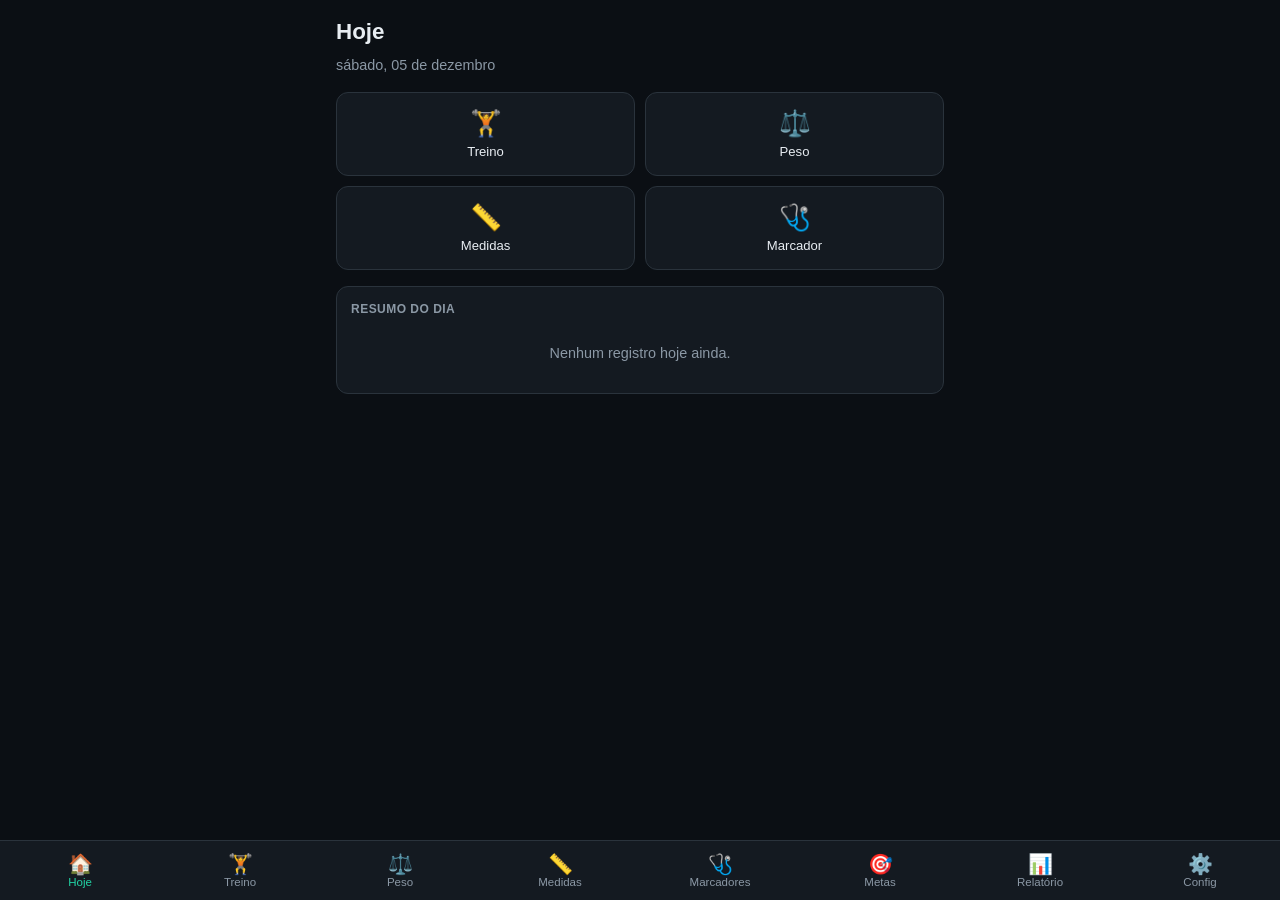
<file: index.html>
<!DOCTYPE html>
<html lang="pt-BR">
<head>
  <meta charset="UTF-8">
  <meta name="viewport" content="width=device-width, initial-scale=1, viewport-fit=cover">
  <meta name="theme-color" content="#0b0f14">
  <meta name="color-scheme" content="dark">
  <meta name="mobile-web-app-capable" content="yes">
  <meta name="apple-mobile-web-app-capable" content="yes">
  <meta name="apple-mobile-web-app-status-bar-style" content="black-translucent">
  <meta name="apple-mobile-web-app-title" content="Saúde">
  <title>App de Saúde</title>
  <link rel="manifest" href="manifest.json">
  <link rel="icon" href="assets/icones/icone-192.png">
  <link rel="apple-touch-icon" href="assets/icones/icone-180.png">
  <link rel="stylesheet" href="assets/estilo.css">
</head>
<body>
  <div id="app-raiz">
    <main id="tela"></main>
    <nav id="nav-inferior" class="nav-inferior"></nav>
  </div>

  <script src="assets/vendor/chart.umd.js"></script>
  <script src="js/versao.js"></script>
  <script src="js/util.js"></script>
  <script src="js/schema.js"></script>
  <script src="js/dados.js"></script>
  <script src="js/sync.js"></script>
  <script src="js/motor.js"></script>
  <script src="js/insights.js"></script>
  <script src="js/cockpit.js"></script>
  <script src="js/graficos.js"></script>
  <script src="js/telas/hoje.js"></script>
  <script src="js/telas/peso.js"></script>
  <script src="js/telas/medidas.js"></script>
  <script src="js/telas/marcadores.js"></script>
  <script src="js/telas/treino.js"></script>
  <script src="js/telas/metas.js"></script>
  <script src="js/telas/relatorio.js"></script>
  <script src="js/telas/config.js"></script>
  <script src="js/app.js"></script>
  <script>
    App.iniciar();
    if ('serviceWorker' in navigator) {
      window.addEventListener('load', () => {
        navigator.serviceWorker.register('sw.js');
      });
    }
  </script>
</body>
</html>
</file>
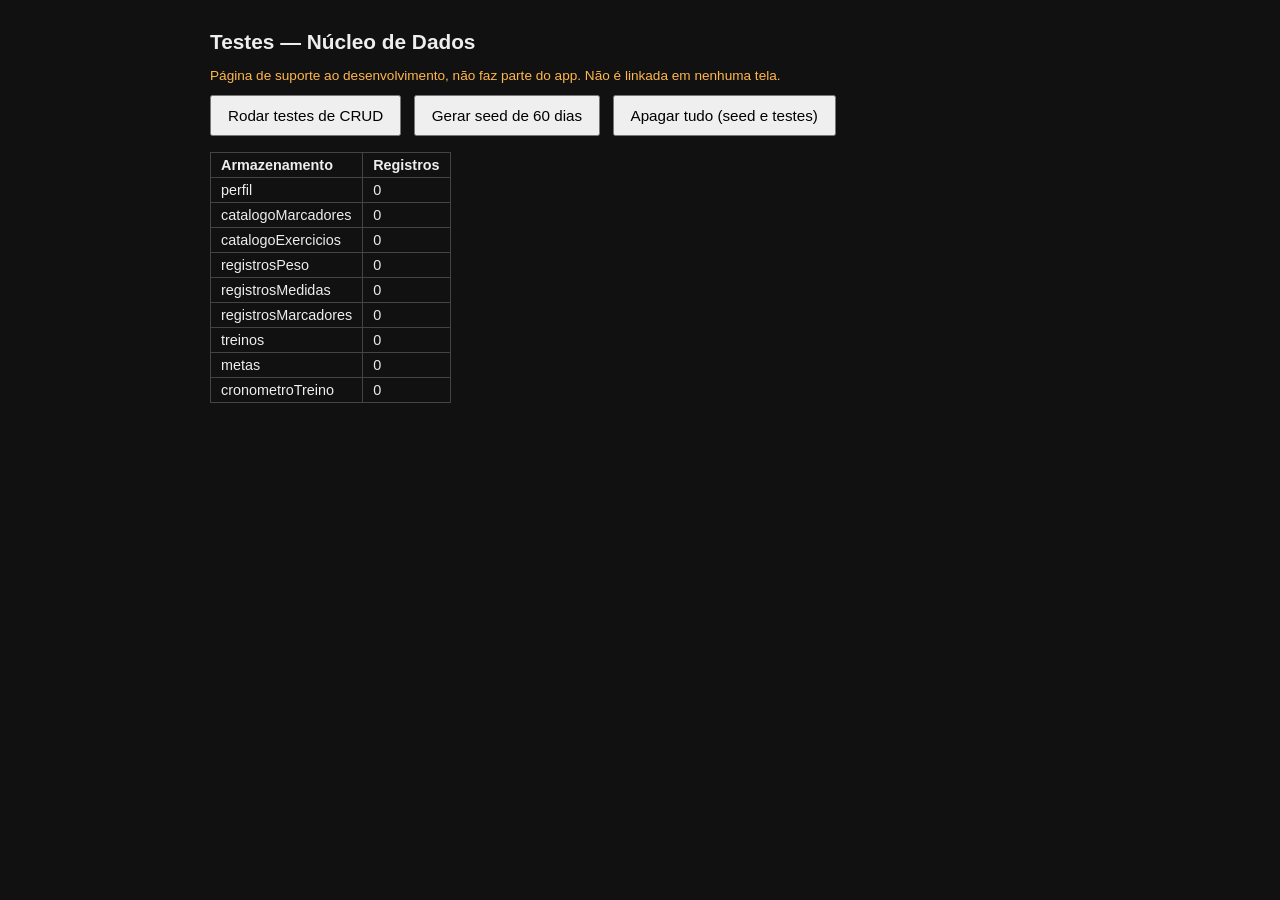
<file: testes.html>
<!DOCTYPE html>
<html lang="pt-BR">
<head>
  <meta charset="UTF-8">
  <meta name="viewport" content="width=device-width, initial-scale=1">
  <title>Testes — Núcleo de Dados</title>
  <style>
    body { font-family: -apple-system, sans-serif; max-width: 860px; margin: 0 auto; padding: 16px; background: #111; color: #eee; }
    h1 { font-size: 1.3rem; }
    button { padding: 10px 16px; margin: 4px 8px 4px 0; font-size: 0.95rem; cursor: pointer; }
    #resumo { font-weight: bold; margin: 12px 0; }
    #resumo.ok { color: #4caf50; }
    #resumo.falha { color: #f44336; }
    table { border-collapse: collapse; margin: 12px 0; }
    td, th { border: 1px solid #444; padding: 4px 10px; text-align: left; font-size: 0.9rem; }
    #log { white-space: pre-wrap; font-family: ui-monospace, monospace; font-size: 0.85rem; line-height: 1.5; }
    .linha-ok { color: #4caf50; }
    .linha-falha { color: #f44336; }
    .aviso { color: #ffb74d; font-size: 0.85rem; margin: 8px 0; }
  </style>
</head>
<body>
  <h1>Testes — Núcleo de Dados</h1>
  <p class="aviso">Página de suporte ao desenvolvimento, não faz parte do app. Não é linkada em nenhuma tela.</p>

  <button id="botaoTestes">Rodar testes de CRUD</button>
  <button id="botaoSeed">Gerar seed de 60 dias</button>
  <button id="botaoLimpar">Apagar tudo (seed e testes)</button>

  <div id="resumo"></div>

  <table id="tabelaContagens"></table>

  <div id="log"></div>

  <script src="js/util.js"></script>
  <script src="js/schema.js"></script>
  <script src="js/dados.js"></script>
  <script src="js/sync.js"></script>
  <script src="js/motor.js"></script>
  <script src="js/insights.js"></script>
  <script src="js/cockpit.js"></script>
  <script src="js/seed.js"></script>
  <script>
    const elementoResumo = document.getElementById('resumo');
    const elementoLog = document.getElementById('log');
    const elementoTabela = document.getElementById('tabelaContagens');

    function log(mensagem, classe) {
      const linha = document.createElement('div');
      if (classe) linha.className = classe;
      linha.textContent = mensagem;
      elementoLog.appendChild(linha);
    }

    async function atualizarContagens() {
      const contagens = await Dados.contarTudo();
      const linhas = Object.entries(contagens)
        .map(([nome, total]) => `<tr><td>${nome}</td><td>${total}</td></tr>`)
        .join('');
      elementoTabela.innerHTML = `<tr><th>Armazenamento</th><th>Registros</th></tr>${linhas}`;
    }

    // --- asserções ---

    function assertVerdadeiro(condicao, mensagem) {
      if (!condicao) throw new Error(mensagem);
    }

    function assertIgual(obtido, esperado, mensagem) {
      if (obtido !== esperado) throw new Error(`${mensagem} (esperado ${JSON.stringify(esperado)}, obtido ${JSON.stringify(obtido)})`);
    }

    function assertLanca(fn, mensagem) {
      let lancou = false;
      try { fn(); } catch (erro) { lancou = true; }
      if (!lancou) throw new Error(mensagem);
    }

    async function assertRejeita(promessa, mensagem) {
      let rejeitou = false;
      try { await promessa; } catch (erro) { rejeitou = true; }
      if (!rejeitou) throw new Error(mensagem);
    }

    // --- suíte de testes ---

    const testes = [];
    function teste(nome, fn) { testes.push({ nome, fn }); }

    teste('Schema.migrar mantém envelope já na versão atual', () => {
      const envelope = Schema.criarEnvelopeVazio();
      const migrado = Schema.migrar(envelope);
      assertIgual(migrado.versaoSchema, Schema.versaoAtual, 'versaoSchema deve permanecer igual');
    });

    teste('Schema.migrar assume versão 1 quando ausente', () => {
      const migrado = Schema.migrar({ pilar: 'saude' });
      assertIgual(migrado.versaoSchema, 1, 'versaoSchema ausente deve ser tratada como 1');
    });

    teste('Schema.migrar rejeita versão futura desconhecida', () => {
      assertLanca(() => Schema.migrar({ versaoSchema: 99 }), 'deveria lançar erro para versão maior que a suportada');
    });

    teste('Util.gerarId gera ids únicos com prefixo correto', () => {
      const a = Util.gerarId('pes');
      const b = Util.gerarId('pes');
      assertVerdadeiro(a.startsWith('pes_'), 'deve iniciar com pes_');
      assertVerdadeiro(a !== b, 'dois ids gerados devem ser diferentes');
      assertIgual(a.length, 'pes_'.length + 26, 'ULID deve ter 26 caracteres');
    });

    teste('Util.calcularDuracaoMin calcula minutos corretamente', () => {
      const min = Util.calcularDuracaoMin('2026-08-23T18:00:00-03:00', '2026-08-23T19:07:00-03:00');
      assertIgual(min, 67, 'duração deve ser 67 minutos');
    });

    teste('Util.formatarNumero formata com casas decimais em pt-BR', () => {
      assertIgual(Util.formatarNumero(84.2, 1), '84,2', 'deve formatar com vírgula e 1 casa');
    });

    teste('Util.formatarDuracao formata horas e minutos', () => {
      assertIgual(Util.formatarDuracao(67), '1h07min', 'deve formatar como 1h07min');
      assertIgual(Util.formatarDuracao(45), '45min', 'deve formatar como 45min');
    });

    teste('Util.agoraISO devolve data/hora com offset de São Paulo', () => {
      const iso = Util.agoraISO();
      assertVerdadeiro(/^\d{4}-\d{2}-\d{2}T\d{2}:\d{2}:\d{2}-03:00$/.test(iso), `formato inesperado: ${iso}`);
    });

    teste('Schema rejeita peso com contexto inválido', () => {
      const erros = Schema.validar('registrosPeso', { dataHora: Util.agoraISO(), pesoKg: 80, contexto: 'invalido' });
      assertVerdadeiro(erros.length > 0, 'deveria acusar contexto inválido');
    });

    teste('Perfil: salvar e obter', async () => {
      await Dados.salvarPerfil({ alturaCm: 178, nascimento: '1990-01-01', sexo: 'M' });
      const perfil = await Dados.obterPerfil();
      assertIgual(perfil.alturaCm, 178, 'alturaCm deve bater com o salvo');
      await assertRejeita(Dados.salvarPerfil({ alturaCm: -5 }), 'deveria rejeitar alturaCm negativa');
    });

    teste('Catálogo de marcadores: criar, listar, atualizar, remover', async () => {
      await Dados.removerMarcadorCatalogo('teste_marcador');
      await Dados.criarMarcadorCatalogo({
        codigo: 'teste_marcador',
        nome: 'Marcador de teste',
        unidade: 'un',
        casasDecimais: 0,
        contextos: ['jejum'],
        faixaReferencia: { min: null, max: null },
        direcaoDesejada: 'manter',
      });
      try {
        const lista = await Dados.listarCatalogoMarcadores();
        assertVerdadeiro(lista.some((m) => m.codigo === 'teste_marcador'), 'marcador de teste deve aparecer na listagem');
        const atualizado = await Dados.atualizarMarcadorCatalogo('teste_marcador', { unidade: 'mg' });
        assertIgual(atualizado.unidade, 'mg', 'unidade deve refletir a atualização');
        await assertRejeita(
          Dados.criarMarcadorCatalogo({ codigo: 'Código Inválido', nome: 'x', unidade: 'un', casasDecimais: 0, contextos: [], direcaoDesejada: 'manter' }),
          'deveria rejeitar codigo com formato inválido',
        );
      } finally {
        await Dados.removerMarcadorCatalogo('teste_marcador');
      }
      // remoção é suave (tombstone, ver Fase 7): some da listagem, mas o registro
      // continua existindo internamente com excluidoEm preenchido, para o sync propagar.
      const listaFinal = await Dados.listarCatalogoMarcadores();
      assertVerdadeiro(!listaFinal.some((m) => m.codigo === 'teste_marcador'), 'marcador de teste não deve mais aparecer na listagem');
      const apagado = await Dados.obterMarcadorCatalogo('teste_marcador');
      assertVerdadeiro(!!(apagado && apagado.excluidoEm), 'marcador de teste deve continuar existindo como tombstone (excluidoEm preenchido)');
    });

    teste('Catálogo de exercícios: criar, listar, atualizar, remover', async () => {
      await Dados.removerExercicioCatalogo('Exercício de teste');
      await Dados.criarExercicioCatalogo({ nome: 'Exercício de teste', foco: ['peito'] });
      try {
        const lista = await Dados.listarCatalogoExercicios();
        assertVerdadeiro(lista.some((e) => e.nome === 'Exercício de teste'), 'exercício de teste deve aparecer na listagem');
        const atualizado = await Dados.atualizarExercicioCatalogo('Exercício de teste', { foco: ['costas'] });
        assertIgual(atualizado.foco[0], 'costas', 'foco deve refletir a atualização');
      } finally {
        await Dados.removerExercicioCatalogo('Exercício de teste');
      }
    });

    teste('Peso: criar, obter, listar, atualizar, remover, rejeitar inválido', async () => {
      const registro = await Dados.criarPeso({
        dataHora: Util.agoraISO(), pesoKg: 84.2, gorduraPct: 21.4, massaMagraKg: null, contexto: 'jejum', obs: '',
      });
      try {
        assertVerdadeiro(registro.id.startsWith('pes_'), 'id deve iniciar com pes_');
        const obtido = await Dados.obterPeso(registro.id);
        assertIgual(obtido.pesoKg, 84.2, 'pesoKg obtido deve bater com o criado');
        const lista = await Dados.listarPeso();
        assertVerdadeiro(lista.some((r) => r.id === registro.id), 'registro deve aparecer na listagem');
        const atualizado = await Dados.atualizarPeso(registro.id, { pesoKg: 83.5 });
        assertIgual(atualizado.pesoKg, 83.5, 'pesoKg deve refletir a atualização');
        await assertRejeita(Dados.criarPeso({ dataHora: Util.agoraISO(), pesoKg: -1, contexto: 'jejum' }), 'deveria rejeitar pesoKg negativo');
      } finally {
        await Dados.removerPeso(registro.id);
      }
      // remoção é suave (tombstone, ver Fase 7): some da listagem, mas o registro
      // continua existindo internamente com excluidoEm preenchido, para o sync propagar.
      const listaFinal = await Dados.listarPeso();
      assertVerdadeiro(!listaFinal.some((r) => r.id === registro.id), 'registro removido não deve mais aparecer na listagem');
      const apagado = await Dados.obterPeso(registro.id);
      assertVerdadeiro(!!(apagado && apagado.excluidoEm), 'registro removido deve continuar existindo como tombstone (excluidoEm preenchido)');
    });

    teste('Medidas: criar, atualizar, remover, rejeitar objeto vazio', async () => {
      const registro = await Dados.criarMedidas({ dataHora: Util.agoraISO(), medidas: { cintura: 88.5 }, obs: '' });
      try {
        assertVerdadeiro(registro.id.startsWith('med_'), 'id deve iniciar com med_');
        const atualizado = await Dados.atualizarMedidas(registro.id, { medidas: { cintura: 87.9 } });
        assertIgual(atualizado.medidas.cintura, 87.9, 'cintura deve refletir a atualização');
        await assertRejeita(Dados.criarMedidas({ dataHora: Util.agoraISO(), medidas: {} }), 'deveria rejeitar medidas totalmente vazias');
      } finally {
        await Dados.removerMedidas(registro.id);
      }
    });

    teste('Marcadores (registros): exige catálogo e contexto válido', async () => {
      await Dados.removerMarcadorCatalogo('teste_marcador_registro');
      await Dados.criarMarcadorCatalogo({
        codigo: 'teste_marcador_registro',
        nome: 'Marcador de teste 2',
        unidade: 'un',
        casasDecimais: 0,
        contextos: ['jejum'],
        faixaReferencia: { min: null, max: null },
        direcaoDesejada: 'manter',
      });
      let registro;
      try {
        await assertRejeita(
          Dados.criarMarcador({ dataHora: Util.agoraISO(), codigo: 'codigo_inexistente', valor: 1, contexto: 'jejum', origem: 'manual' }),
          'deveria rejeitar código não cadastrado no catálogo',
        );
        await assertRejeita(
          Dados.criarMarcador({ dataHora: Util.agoraISO(), codigo: 'teste_marcador_registro', valor: 1, contexto: 'tarde', origem: 'manual' }),
          'deveria rejeitar contexto fora da lista do catálogo',
        );
        registro = await Dados.criarMarcador({
          dataHora: Util.agoraISO(), codigo: 'teste_marcador_registro', valor: 94, contexto: 'jejum', origem: 'aparelho', obs: '',
        });
        assertVerdadeiro(registro.id.startsWith('mar_'), 'id deve iniciar com mar_');
        const lista = await Dados.listarMarcadores('teste_marcador_registro');
        assertVerdadeiro(lista.length === 1, 'listagem filtrada por código deve trazer só o registro criado');
        const atualizado = await Dados.atualizarMarcador(registro.id, { valor: 95 });
        assertIgual(atualizado.valor, 95, 'valor deve refletir a atualização');
      } finally {
        if (registro) await Dados.removerMarcador(registro.id);
        await Dados.removerMarcadorCatalogo('teste_marcador_registro');
      }
    });

    teste('Treino: livre e detalhado, calcula duração, rejeita fim antes de inicio', async () => {
      const inicio = Util.agoraISO();
      const fim = Util.dataParaISOSaoPaulo(new Date(Date.now() + 67 * 60000));
      const livre = await Dados.criarTreino({
        inicio, fim, duracaoMin: Util.calcularDuracaoMin(inicio, fim), tipo: 'forca', descricao: 'Treino livre de teste',
        sensacao: { energia: 4, dorMuscular: 2, humor: 5, rpe: 8 },
      });
      try {
        assertVerdadeiro(livre.id.startsWith('tre_'), 'id deve iniciar com tre_');
        assertIgual(livre.duracaoMin, 67, 'duração calculada deve ser 67 minutos');
        assertVerdadeiro(Array.isArray(livre.exercicios) && livre.exercicios.length === 0, 'treino livre deve ter exercicios vazio');
      } finally {
        await Dados.removerTreino(livre.id);
      }

      const detalhado = await Dados.criarTreino({
        inicio, fim, tipo: 'forca', foco: ['peito', 'triceps'],
        exercicios: [{ nome: 'Supino reto', series: [{ reps: 10, cargaKg: 60, rpe: 7 }] }],
      });
      try {
        assertIgual(detalhado.exercicios[0].nome, 'Supino reto', 'exercicio detalhado deve ser salvo');
      } finally {
        await Dados.removerTreino(detalhado.id);
      }

      await assertRejeita(
        Dados.criarTreino({ inicio, fim: Util.dataParaISOSaoPaulo(new Date(Date.now() - 3600000)), tipo: 'forca' }),
        'deveria rejeitar fim antes de inicio',
      );
    });

    teste('Cronômetro de treino: salvar, obter e limpar estado', async () => {
      await Dados.limparCronometroTreino();
      assertVerdadeiro(!(await Dados.obterCronometroTreino()), 'não deveria haver cronômetro salvo no início');
      const inicio = Util.agoraISO();
      await Dados.salvarCronometroTreino({ inicio });
      const salvo = await Dados.obterCronometroTreino();
      assertIgual(salvo.inicio, inicio, 'inicio salvo deve bater com o lido de volta');
      await Dados.limparCronometroTreino();
      assertVerdadeiro(!(await Dados.obterCronometroTreino()), 'cronômetro deveria estar limpo após limparCronometroTreino');
    });

    teste('Metas: tipo valor e tipo frequência, rejeita tipo desconhecido', async () => {
      const meta1 = await Dados.criarMeta({
        tipo: 'valor', metrica: 'pesoKg', alvo: 79, direcao: 'reduzir', valorInicial: 84.2,
        inicio: Util.hojeISO(), prazo: '2026-12-20', ativa: true,
      });
      try {
        assertVerdadeiro(meta1.id.startsWith('met_'), 'id deve iniciar com met_');
      } finally {
        await Dados.removerMeta(meta1.id);
      }

      const meta2 = await Dados.criarMeta({
        tipo: 'frequencia', metrica: 'treinos', filtro: { tipo: 'forca' }, alvo: 4, janela: 'semana',
        inicio: Util.hojeISO(), prazo: null, ativa: true,
      });
      try {
        const obtida = await Dados.obterMeta(meta2.id);
        assertIgual(obtida.janela, 'semana', 'janela deve bater com o criado');
        const atualizada = await Dados.atualizarMeta(meta2.id, { alvo: 5 });
        assertIgual(atualizada.alvo, 5, 'alvo deve refletir a atualização');
      } finally {
        await Dados.removerMeta(meta2.id);
      }

      await assertRejeita(
        Dados.criarMeta({ tipo: 'desconhecido', metrica: 'x', alvo: 1, inicio: Util.hojeISO(), ativa: true }),
        'deveria rejeitar tipo de meta desconhecido',
      );
    });

    teste('Motor.limitesJanela calcula semana (segunda a domingo) e mês corretamente', () => {
      const semana = Motor.limitesJanela('semana', '2024-01-03'); // quarta-feira
      assertIgual(semana.inicio, '2024-01-01', 'início da semana deve ser a segunda-feira anterior');
      assertIgual(semana.fim, '2024-01-07', 'fim da semana deve ser o domingo seguinte');

      const mesBissexto = Motor.limitesJanela('mes', '2024-02-15');
      assertIgual(mesBissexto.inicio, '2024-02-01', 'início do mês deve ser dia 1');
      assertIgual(mesBissexto.fim, '2024-02-29', 'fevereiro de ano bissexto deve ter 29 dias');

      const mesNormal = Motor.limitesJanela('mes', '2025-02-10');
      assertIgual(mesNormal.fim, '2025-02-28', 'fevereiro de ano não-bissexto deve ter 28 dias');
    });

    teste('Motor.regressaoLinear encontra inclinação e intercepto de uma reta conhecida', () => {
      const pontos = [{ x: 0, y: 10 }, { x: 1, y: 8 }, { x: 2, y: 6 }, { x: 3, y: 4 }]; // y = 10 - 2x
      const r = Motor.regressaoLinear(pontos);
      assertVerdadeiro(Math.abs(r.inclinacao - (-2)) < 0.0001, `inclinação deveria ser -2, obtido ${r.inclinacao}`);
      assertVerdadeiro(Math.abs(r.intercepto - 10) < 0.0001, `intercepto deveria ser 10, obtido ${r.intercepto}`);
      assertVerdadeiro(Motor.regressaoLinear([]) === null, 'lista vazia deve devolver null');
      assertVerdadeiro(Motor.regressaoLinear([{ x: 0, y: 1 }]) === null, 'um único ponto deve devolver null');
    });

    teste('Motor.calcularMetaValor: progresso, ritmo e projeção coerentes para peso em queda constante', () => {
      const hoje = Util.hojeISO();
      const pontos = [];
      for (let diasAtras = 28; diasAtras >= 1; diasAtras -= 1) {
        const dataHora = `${Motor._somarDiasYMD(hoje, -diasAtras)}T06:00:00-03:00`;
        pontos.push({ dataHora, pesoKg: Util.arredondar(86 - (28 - diasAtras) * 0.1, 2) });
      }
      const contexto = { pesos: pontos, medidas: [], marcadores: [], treinos: [] };
      const meta = {
        tipo: 'valor', metrica: 'pesoKg', alvo: 79, direcao: 'reduzir', valorInicial: 86,
        inicio: Motor._somarDiasYMD(hoje, -28), prazo: null, ativa: true,
      };
      const progresso = Motor.calcularMetaValor(meta, contexto);
      assertVerdadeiro(progresso.valorAtual < 86 && progresso.valorAtual > 79, `valorAtual fora do intervalo esperado: ${progresso.valorAtual}`);
      assertVerdadeiro(progresso.progressoPct > 0 && progresso.progressoPct < 100, `progressoPct fora do intervalo esperado: ${progresso.progressoPct}`);
      assertVerdadeiro(progresso.ritmoSemanal > 0, `ritmo semanal deveria ser positivo (na direção da meta), obtido ${progresso.ritmoSemanal}`);
      assertIgual(progresso.statusProjecao, 'convergindo', 'com ritmo constante de queda, a projeção deve convergir');
      assertVerdadeiro(Util.ehDataISOValida(progresso.projecaoData), 'projecaoData deve ser uma data válida');
    });

    teste('Motor.calcularMetaValor: reconhece meta de valor já atingida', () => {
      const contexto = { pesos: [{ dataHora: Util.agoraISO(), pesoKg: 78 }], medidas: [], marcadores: [], treinos: [] };
      const meta = {
        tipo: 'valor', metrica: 'pesoKg', alvo: 79, direcao: 'reduzir', valorInicial: 86, inicio: Util.hojeISO(), prazo: null, ativa: true,
      };
      const progresso = Motor.calcularMetaValor(meta, contexto);
      assertIgual(progresso.statusProjecao, 'atingida', 'peso já abaixo do alvo deve contar como atingida');
      assertVerdadeiro(progresso.progressoPct >= 100, 'progresso deveria ser 100% ou mais');
    });

    teste('Motor.calcularMetaFrequencia: conta treinos filtrados da janela atual e projeta corretamente', () => {
      const hoje = Util.hojeISO();
      const limites = Motor.limitesJanela('semana', hoje);
      const treinos = [
        { inicio: `${limites.inicio}T18:00:00-03:00`, tipo: 'forca' },
        { inicio: `${hoje}T18:00:00-03:00`, tipo: 'forca' },
        { inicio: `${hoje}T07:00:00-03:00`, tipo: 'cardio' },
      ];
      const contexto = { pesos: [], medidas: [], marcadores: [], treinos };
      const meta = {
        tipo: 'frequencia', metrica: 'treinos', filtro: { tipo: 'forca' }, alvo: 4, janela: 'semana',
        inicio: limites.inicio, prazo: null, ativa: true,
      };
      const progresso = Motor.calcularMetaFrequencia(meta, contexto);
      assertIgual(progresso.contagemAtual, 2, 'deve contar só os 2 treinos de força dentro da semana atual (ignorando o cardio)');
      assertIgual(progresso.limites.inicio, limites.inicio, 'limites da janela devem bater com o calculado diretamente');
      assertIgual(progresso.progressoPct, 50, 'progresso deveria ser 50% (2 de 4)');
    });

    teste('Motor.calcularProgressoMeta despacha por tipo e rejeita tipo desconhecido', () => {
      const contexto = { pesos: [], medidas: [], marcadores: [], treinos: [] };
      assertLanca(() => Motor.calcularProgressoMeta({ tipo: 'invalido' }, contexto), 'deveria lançar erro para tipo de meta desconhecido');
    });

    // ---- Fase 8: exportação para o cockpit (formato do CONTRATO-DE-DADOS.md) ----

    teste('Motor.semanaISO calcula semana ISO 8601 corretamente, incluindo virada de ano', () => {
      assertIgual(Motor.semanaISO('2024-01-03'), '2024-W01', 'quarta na 1ª semana de 2024 (contém 4/jan)');
      assertIgual(Motor.semanaISO('2021-01-01'), '2020-W53', 'sexta 1/jan/2021 pertence à última semana de 2020 (ISO)');
      assertIgual(Motor.semanaISO('2024-12-31'), '2025-W01', 'terça 31/dez/2024 já pertence à 1ª semana ISO de 2025');
    });

    teste('Cockpit._atingimento e _calcularScore aplicam a fórmula do contrato (teto 1.0, média)', () => {
      const maiorMelhorParcial = Cockpit._atingimento({ valor: 4, meta: 5, direcao: 'maior_melhor' });
      assertVerdadeiro(Math.abs(maiorMelhorParcial - 0.8) < 0.0001, `esperado 0.8, obtido ${maiorMelhorParcial}`);

      const maiorMelhorEstourado = Cockpit._atingimento({ valor: 8, meta: 5, direcao: 'maior_melhor' });
      assertIgual(maiorMelhorEstourado, 1, 'atingimento não pode passar de 1.0 (não existe 130%)');

      const menorMelhor = Cockpit._atingimento({ valor: 85, meta: 80, direcao: 'menor_melhor' });
      assertVerdadeiro(Math.abs(menorMelhor - (80 / 85)) < 0.0001, `esperado ${80 / 85}, obtido ${menorMelhor}`);

      const score = Cockpit._calcularScore([
        { valor: 4, meta: 5, direcao: 'maior_melhor' }, // 0.8
        { valor: 80, meta: 80, direcao: 'menor_melhor' }, // 1.0
      ]);
      assertIgual(score, 90, 'média de 0.8 e 1.0 × 100 = 90');

      assertIgual(Cockpit._calcularScore([]), null, 'sem indicadores, score deve ser null (não zero)');
    });

    teste('Cockpit._indicadorDeMeta: meta de frequência conta treinos da janela; meta de valor lê o último ponto até a data', () => {
      const hoje = Util.hojeISO();
      const limites = Motor.limitesJanela('semana', hoje);
      const contexto = {
        pesos: [
          { dataHora: `${Motor._somarDiasYMD(hoje, -10)}T07:00:00-03:00`, pesoKg: 84 },
          { dataHora: `${hoje}T07:00:00-03:00`, pesoKg: 80 },
        ],
        medidas: [], marcadores: [], catalogoMarcadores: [],
        treinos: [
          { inicio: `${limites.inicio}T18:00:00-03:00`, tipo: 'forca' },
          { inicio: `${hoje}T18:00:00-03:00`, tipo: 'forca' },
        ],
      };
      const metaFreq = { id: 'met_1', tipo: 'frequencia', filtro: null, alvo: 4, janela: 'semana' };
      const indFreq = Cockpit._indicadorDeMeta(metaFreq, contexto, hoje);
      assertIgual(indFreq.valor, 2, 'deve contar os 2 treinos da semana atual');
      assertIgual(indFreq.meta, 4, 'meta deve bater com o alvo da meta');
      assertIgual(indFreq.direcao, 'maior_melhor', 'meta de frequência é sempre maior_melhor');

      const metaPeso = { id: 'met_2', tipo: 'valor', metrica: 'pesoKg', alvo: 78, direcao: 'reduzir', valorInicial: 90 };
      const indPeso = Cockpit._indicadorDeMeta(metaPeso, contexto, hoje);
      assertIgual(indPeso.valor, 80, 'deve pegar o peso mais recente até a data de referência');
      assertIgual(indPeso.nome, 'Peso', 'metrica pesoKg deve virar o rótulo "Peso"');
      assertIgual(indPeso.direcao, 'menor_melhor', 'direcao reduzir deve virar menor_melhor no contrato');

      const indPesoNoPassado = Cockpit._indicadorDeMeta(metaPeso, contexto, Motor._somarDiasYMD(hoje, -5));
      assertIgual(indPesoNoPassado.valor, 84, 'na data de referência passada, só o ponto anterior a ela deve contar');
    });

    teste('Cockpit._rotuloMeta usa nome/unidade do catálogo para código de marcador desconhecido', () => {
      const contexto = { catalogoMarcadores: [{ codigo: 'pressao_sistolica', nome: 'Pressão sistólica', unidade: 'mmHg' }] };
      const rotuloConhecido = Cockpit._rotuloMeta({ tipo: 'valor', metrica: 'pressao_sistolica' }, contexto);
      assertIgual(rotuloConhecido.nome, 'Pressão sistólica', 'deve buscar o nome no catálogo de marcadores');
      assertIgual(rotuloConhecido.unidade, 'mmHg', 'deve buscar a unidade no catálogo de marcadores');

      const rotuloDesconhecido = Cockpit._rotuloMeta({ tipo: 'valor', metrica: 'algo_inexistente' }, contexto);
      assertIgual(rotuloDesconhecido.nome, 'algo_inexistente', 'sem catálogo nem mapeamento fixo, cai no código bruto da métrica');
    });

    teste('Cockpit._construirMarcos: status pendente/vencido/concluído a partir do prazo e do progresso', () => {
      const hoje = Util.hojeISO();
      const contexto = { pesos: [{ dataHora: Util.agoraISO(), pesoKg: 75 }], medidas: [], marcadores: [], catalogoMarcadores: [], treinos: [] };
      const metas = [
        { id: 'met_a', tipo: 'valor', metrica: 'pesoKg', alvo: 78, direcao: 'reduzir', valorInicial: 90, prazo: Motor._somarDiasYMD(hoje, 30) },
        { id: 'met_b', tipo: 'valor', metrica: 'pesoKg', alvo: 78, direcao: 'reduzir', valorInicial: 90, prazo: Motor._somarDiasYMD(hoje, -5) },
        { id: 'met_c', tipo: 'frequencia', filtro: null, alvo: 1, janela: 'semana', prazo: Motor._somarDiasYMD(hoje, 200) },
      ];
      const marcos = Cockpit._construirMarcos(metas, contexto, hoje);
      assertIgual(marcos.length, 2, 'só entram metas com prazo dentro de 90 dias (a de 200 dias fica de fora)');
      assertIgual(marcos.find((m) => m.data === Motor._somarDiasYMD(hoje, 30)).status, 'concluido', 'peso já abaixo do alvo (75<78) deve estar concluído mesmo com prazo futuro');
      assertIgual(marcos.find((m) => m.data === Motor._somarDiasYMD(hoje, -5)).status, 'concluido', 'meta atingida tem prioridade sobre prazo vencido');
    });

    teste('Cockpit._calcularStreak: conta dias consecutivos até hoje, ou até ontem se hoje ainda não tem registro', () => {
      const hoje = Util.hojeISO();
      const dias = new Set([
        hoje,
        Motor._somarDiasYMD(hoje, -1),
        Motor._somarDiasYMD(hoje, -2),
        Motor._somarDiasYMD(hoje, -4), // furo em -3: quebra a sequência
      ]);
      assertIgual(Cockpit._calcularStreak(dias, hoje), 3, 'sequência de hoje, ontem e anteontem = 3');

      const semHoje = new Set([Motor._somarDiasYMD(hoje, -1), Motor._somarDiasYMD(hoje, -2)]);
      assertIgual(Cockpit._calcularStreak(semHoje, hoje), 2, 'sem registro hoje, conta a partir de ontem');

      assertIgual(Cockpit._calcularStreak(new Set(), hoje), 0, 'sem nenhum registro, streak é 0');
    });

    teste('Cockpit._calcularScoreSemanal só fecha semanas em que a meta já existia', () => {
      const hoje = Util.hojeISO();
      const contexto = { pesos: [], medidas: [], marcadores: [], catalogoMarcadores: [], treinos: [] };
      const metaAntiga = { id: 'met_x', tipo: 'frequencia', filtro: null, alvo: 3, janela: 'semana', inicio: '2000-01-01' };
      const historicoCompleto = Cockpit._calcularScoreSemanal([metaAntiga], contexto, hoje, Cockpit.SEMANAS_HISTORICO);
      assertIgual(historicoCompleto.length, Cockpit.SEMANAS_HISTORICO, 'meta criada há muito tempo deve preencher as 8 semanas');

      const metaFutura = { id: 'met_y', tipo: 'frequencia', filtro: null, alvo: 3, janela: 'semana', inicio: Motor._somarDiasYMD(hoje, 3650) };
      const historicoVazio = Cockpit._calcularScoreSemanal([metaFutura], contexto, hoje, Cockpit.SEMANAS_HISTORICO);
      assertIgual(historicoVazio.length, 0, 'meta com início no futuro não deve aparecer em nenhuma semana fechada');
    });

    teste('Cockpit.montarResumo gera o envelope no formato do contrato (integração com IndexedDB)', async () => {
      const meta = await Dados.criarMeta({
        tipo: 'frequencia', metrica: 'treinos', filtro: null, alvo: 3, janela: 'semana',
        inicio: Motor._somarDiasYMD(Util.hojeISO(), -30), prazo: null, ativa: true,
      });
      try {
        const resumo = await Cockpit.montarResumo();
        assertIgual(resumo.pilar, 'saude', 'campo pilar deve ser "saude"');
        assertIgual(resumo.rotulo, 'Saúde', 'campo rotulo deve ser "Saúde"');
        assertVerdadeiro(Util.ehDataISOValida(`${resumo.atualizado_em}T00:00:00-03:00`), 'atualizado_em deve ser uma data válida');
        assertVerdadeiro(Array.isArray(resumo.indicadores), 'indicadores deve ser uma lista');
        assertVerdadeiro(resumo.indicadores.some((i) => i.id === meta.id), 'a meta ativa criada deve aparecer como indicador');
        assertVerdadeiro(Array.isArray(resumo.score_semanal), 'score_semanal deve ser uma lista');
        // a meta só existe há 30 dias, então semanas mais antigas (antes dela existir) não entram —
        // por isso o tamanho varia com o dia da semana atual, sem bater exatamente em 8.
        assertVerdadeiro(resumo.score_semanal.length >= 1 && resumo.score_semanal.length <= Cockpit.SEMANAS_HISTORICO, `score_semanal deveria ter entre 1 e ${Cockpit.SEMANAS_HISTORICO} semanas, obtido ${resumo.score_semanal.length}`);
        resumo.score_semanal.forEach((s) => {
          assertVerdadeiro(/^\d{4}-W\d{2}$/.test(s.semana), `semana em formato inesperado: ${s.semana}`);
          assertVerdadeiro(s.score >= 0 && s.score <= 100, `score da semana fora de 0-100: ${s.score}`);
        });
        assertVerdadeiro(Array.isArray(resumo.marcos), 'marcos deve ser uma lista');
        assertVerdadeiro(Array.isArray(resumo.registros), 'registros deve ser uma lista');
        assertVerdadeiro(Number.isInteger(resumo.streak_dias), 'streak_dias deve ser inteiro');
      } finally {
        await Dados.removerMeta(meta.id);
      }
    });

    // ---- Fase 7: sincronização (merge puro, sem rede nem login) ----

    teste('Sync.unirListas: sem conflito, mantém os dois registros', () => {
      const local = [{ id: 'a', atualizadoEm: '2026-01-01T00:00:00-03:00', valor: 1 }];
      const remoto = [{ id: 'b', atualizadoEm: '2026-01-01T00:00:00-03:00', valor: 2 }];
      const unido = Sync.unirListas('id', local, remoto);
      assertIgual(unido.length, 2, 'registros de ids diferentes devem coexistir');
    });

    teste('Sync.unirListas: no mesmo id, o atualizadoEm mais recente vence (dos dois lados)', () => {
      const local = [{ id: 'a', atualizadoEm: '2026-01-01T10:00:00-03:00', valor: 'local-mais-novo' }];
      const remoto = [{ id: 'a', atualizadoEm: '2026-01-01T08:00:00-03:00', valor: 'remoto-mais-velho' }];
      const unido1 = Sync.unirListas('id', local, remoto);
      assertIgual(unido1[0].valor, 'local-mais-novo', 'local mais recente deve vencer sobre remoto mais antigo');

      const local2 = [{ id: 'a', atualizadoEm: '2026-01-01T08:00:00-03:00', valor: 'local-mais-velho' }];
      const remoto2 = [{ id: 'a', atualizadoEm: '2026-01-01T10:00:00-03:00', valor: 'remoto-mais-novo' }];
      const unido2 = Sync.unirListas('id', local2, remoto2);
      assertIgual(unido2[0].valor, 'remoto-mais-novo', 'remoto mais recente deve vencer sobre local mais antigo');
    });

    teste('Sync.unirEnvelopes: entidades diferentes fundem em conjunto, sem perder nenhuma', () => {
      const local = Schema.criarEnvelopeVazio();
      local.registrosPeso = [{ id: 'pes_1', atualizadoEm: '2026-01-01T08:00:00-03:00', pesoKg: 80 }];
      const remoto = Schema.criarEnvelopeVazio();
      remoto.treinos = [{ id: 'tre_1', atualizadoEm: '2026-01-01T08:00:00-03:00', tipo: 'forca' }];
      const unido = Sync.unirEnvelopes(local, remoto);
      assertIgual(unido.registrosPeso.length, 1, 'peso do lado local deve sobreviver');
      assertIgual(unido.treinos.length, 1, 'treino do lado remoto deve sobreviver');
      assertIgual(unido.versaoSchema, Schema.versaoAtual, 'envelope resultante deve ter a versão de schema atual');
    });

    teste('CONFLITO — editar o mesmo dia no iPhone e no Mac offline: nada se perde no merge', () => {
      // Estado de partida: os dois aparelhos sincronizaram uma vez e têm o mesmo registro de peso do dia.
      const registroComum = { id: 'pes_dia', atualizadoEm: '2026-08-24T06:00:00-03:00', dataHora: '2026-08-24T06:00:00-03:00', pesoKg: 84.0, contexto: 'jejum' };

      // iPhone, offline: edita o peso do dia (às 7h) e registra uma medida nova.
      const envelopeIphone = Schema.criarEnvelopeVazio();
      envelopeIphone.dispositivoOrigem = 'iphone';
      envelopeIphone.registrosPeso = [{ ...registroComum, pesoKg: 83.6, atualizadoEm: '2026-08-24T07:00:00-03:00' }];
      envelopeIphone.registrosMedidas = [{ id: 'med_iphone', atualizadoEm: '2026-08-24T07:05:00-03:00', dataHora: '2026-08-24T07:05:00-03:00', medidas: { cintura: 88 } }];

      // Mac, offline ao mesmo tempo: edita o MESMO registro de peso (às 9h, depois do iPhone)
      // e registra um treino novo — sem saber nada do que aconteceu no iPhone.
      const envelopeMac = Schema.criarEnvelopeVazio();
      envelopeMac.dispositivoOrigem = 'mac';
      envelopeMac.registrosPeso = [{ ...registroComum, pesoKg: 83.8, atualizadoEm: '2026-08-24T09:00:00-03:00' }];
      envelopeMac.treinos = [{ id: 'tre_mac', atualizadoEm: '2026-08-24T09:10:00-03:00', inicio: '2026-08-24T09:10:00-03:00', tipo: 'forca' }];

      // Simula o fluxo real: iPhone sincroniza primeiro (sobe pro Drive), Mac sincroniza depois
      // (baixa o que o iPhone subiu e funde com o que já tinha).
      const apósIphone = envelopeIphone; // "Drive" depois do 1º sync
      const final = Sync.unirEnvelopes(envelopeMac, apósIphone);

      assertIgual(final.registrosPeso.length, 1, 'não deve duplicar o registro de peso do mesmo dia');
      assertIgual(final.registrosPeso[0].pesoKg, 83.8, 'edição mais recente (Mac, 9h) deve vencer a mais antiga (iPhone, 7h)');
      assertVerdadeiro(final.registrosMedidas.some((m) => m.id === 'med_iphone'), 'medida criada no iPhone não pode se perder');
      assertVerdadeiro(final.treinos.some((t) => t.id === 'tre_mac'), 'treino criado no Mac não pode se perder');
    });

    teste('Exclusão suave: removerPeso marca tombstone, listarPeso esconde, exportarEnvelope com incluirExcluidos revela', async () => {
      const registro = await Dados.criarPeso({ dataHora: Util.agoraISO(), pesoKg: 70, contexto: 'jejum' });
      await Dados.removerPeso(registro.id);
      try {
        const lista = await Dados.listarPeso();
        assertVerdadeiro(!lista.some((r) => r.id === registro.id), 'registro apagado não deve aparecer na listagem normal');

        const envelopeSemExcluidos = await Dados.exportarEnvelope({ incluirExcluidos: false });
        assertVerdadeiro(!envelopeSemExcluidos.registrosPeso.some((r) => r.id === registro.id), 'backup manual não deve incluir tombstones');

        const envelopeComExcluidos = await Dados.exportarEnvelope({ incluirExcluidos: true });
        const tombstone = envelopeComExcluidos.registrosPeso.find((r) => r.id === registro.id);
        assertVerdadeiro(!!(tombstone && tombstone.excluidoEm), 'exportação para sync deve trazer o tombstone com excluidoEm preenchido');
      } finally {
        // limpeza definitiva do registro de teste, direto no armazenamento (bypassa o tombstone)
        const arm = await Dados._armazenamento('registrosPeso', 'readwrite');
        await Dados._promessa(arm.delete(registro.id));
      }
    });

    teste('Exclusão em outro aparelho propaga: merge com tombstone remoto mais novo apaga localmente', async () => {
      const registro = await Dados.criarPeso({ dataHora: Util.agoraISO(), pesoKg: 71, contexto: 'jejum' });
      try {
        const envelopeLocal = await Dados.exportarEnvelope({ incluirExcluidos: true });
        // "outro aparelho" apagou esse mesmo registro depois da última edição local
        const tombstoneRemoto = { ...registro, excluidoEm: Util.agoraISO(), atualizadoEm: Util.dataParaISOSaoPaulo(new Date(Date.now() + 60000)) };
        const envelopeRemoto = Schema.criarEnvelopeVazio();
        envelopeRemoto.registrosPeso = [tombstoneRemoto];

        const mesclado = Sync.unirEnvelopes(envelopeLocal, envelopeRemoto);
        await Dados.aplicarEnvelope(mesclado);

        const lista = await Dados.listarPeso();
        assertVerdadeiro(!lista.some((r) => r.id === registro.id), 'depois de aplicar o envelope mesclado, o registro apagado em outro aparelho some daqui também');
      } finally {
        const arm = await Dados._armazenamento('registrosPeso', 'readwrite');
        await Dados._promessa(arm.delete(registro.id));
      }
    });

    teste('Recriar catálogo de marcador com o mesmo código depois de apagado não trava (tombstone vira put)', async () => {
      await Dados.removerMarcadorCatalogo('teste_recriar');
      await Dados.criarMarcadorCatalogo({
        codigo: 'teste_recriar', nome: 'Primeira versão', unidade: 'un', casasDecimais: 0,
        contextos: ['jejum'], faixaReferencia: { min: null, max: null }, direcaoDesejada: 'manter',
      });
      await Dados.removerMarcadorCatalogo('teste_recriar');
      try {
        await Dados.criarMarcadorCatalogo({
          codigo: 'teste_recriar', nome: 'Segunda versão', unidade: 'un', casasDecimais: 0,
          contextos: ['jejum'], faixaReferencia: { min: null, max: null }, direcaoDesejada: 'manter',
        });
        const lista = await Dados.listarCatalogoMarcadores();
        const encontrado = lista.find((m) => m.codigo === 'teste_recriar');
        assertVerdadeiro(!!encontrado && encontrado.nome === 'Segunda versão', 'recriar com o mesmo código deve substituir o tombstone, não travar');
      } finally {
        await Dados.removerMarcadorCatalogo('teste_recriar');
      }
    });

    async function rodarTestes() {
      elementoLog.innerHTML = '';
      elementoResumo.className = '';
      elementoResumo.textContent = 'Rodando...';
      let passou = 0;
      for (const t of testes) {
        try {
          // eslint-disable-next-line no-await-in-loop
          await t.fn();
          passou += 1;
          log(`[OK] ${t.nome}`, 'linha-ok');
        } catch (erro) {
          log(`[FALHOU] ${t.nome} — ${erro.message}`, 'linha-falha');
        }
      }
      const tudoPassou = passou === testes.length;
      elementoResumo.className = tudoPassou ? 'ok' : 'falha';
      elementoResumo.textContent = `${passou} de ${testes.length} testes passaram`;
      await atualizarContagens();
    }

    document.getElementById('botaoTestes').addEventListener('click', () => {
      rodarTestes().catch((erro) => log(`Erro inesperado ao rodar os testes: ${erro.message}`, 'linha-falha'));
    });

    document.getElementById('botaoSeed').addEventListener('click', async () => {
      elementoLog.innerHTML = '';
      elementoResumo.className = '';
      elementoResumo.textContent = 'Gerando seed de 60 dias...';
      try {
        await Seed.gerar(60);
        elementoResumo.className = 'ok';
        elementoResumo.textContent = 'Seed de 60 dias gerado com sucesso.';
        await atualizarContagens();
      } catch (erro) {
        elementoResumo.className = 'falha';
        elementoResumo.textContent = `Falha ao gerar seed: ${erro.message}`;
      }
    });

    document.getElementById('botaoLimpar').addEventListener('click', async () => {
      await Dados.limparTudo();
      elementoLog.innerHTML = '';
      elementoResumo.className = 'ok';
      elementoResumo.textContent = 'Todos os dados (seed e testes) foram apagados.';
      await atualizarContagens();
    });

    atualizarContagens();
  </script>
</body>
</html>
</file>
<file: assets/estilo.css>
/* ---------- Tokens ---------- */
:root {
  --cor-fundo: #0b0f14;
  --cor-fundo-elevado: #141a21;
  --cor-fundo-elevado-2: #1c242c;
  --cor-borda: #2a333c;
  --cor-texto: #e8edf2;
  --cor-texto-fraco: #8b98a5;
  --cor-primaria: #22d3a4;
  --cor-primaria-texto: #04211a;
  --cor-perigo: #f87171;
  --cor-aviso: #facc15;

  --raio: 12px;
  --raio-pequeno: 8px;
  --altura-toque: 44px;
  --altura-nav: 60px;
  --espaco-nav: calc(var(--altura-nav) + env(safe-area-inset-bottom, 0px));
}

/* ---------- Reset básico ---------- */
* {
  box-sizing: border-box;
}

html, body {
  margin: 0;
  padding: 0;
  background: var(--cor-fundo);
  color: var(--cor-texto);
}

body {
  font-family: -apple-system, BlinkMacSystemFont, 'Segoe UI', Roboto, sans-serif;
  font-size: 16px;
  line-height: 1.4;
  -webkit-text-size-adjust: 100%;
  overscroll-behavior-y: none;
}

h1, h2, h3, p {
  margin: 0 0 8px 0;
}

button {
  font-family: inherit;
}

/* ---------- Estrutura raiz ---------- */
#app-raiz {
  min-height: 100vh;
  min-height: 100dvh;
  display: flex;
  flex-direction: column;
}

#tela {
  flex: 1;
  padding: calc(16px + env(safe-area-inset-top, 0px)) 16px calc(var(--espaco-nav) + 16px) 16px;
  padding-left: calc(16px + env(safe-area-inset-left, 0px));
  padding-right: calc(16px + env(safe-area-inset-right, 0px));
  max-width: 640px;
  width: 100%;
  margin: 0 auto;
}

/* ---------- Navegação inferior ---------- */
.nav-inferior {
  position: fixed;
  left: 0;
  right: 0;
  bottom: 0;
  display: flex;
  height: var(--espaco-nav);
  padding-bottom: env(safe-area-inset-bottom, 0px);
  background: var(--cor-fundo-elevado);
  border-top: 1px solid var(--cor-borda);
}

.nav-inferior button {
  flex: 1;
  min-height: var(--altura-toque);
  display: flex;
  flex-direction: column;
  align-items: center;
  justify-content: center;
  gap: 2px;
  background: none;
  border: none;
  color: var(--cor-texto-fraco);
  font-size: 0.72rem;
  padding: 6px 4px;
}

.nav-inferior button .icone-nav {
  font-size: 1.25rem;
  line-height: 1;
}

.nav-inferior button.ativo {
  color: var(--cor-primaria);
}

/* ---------- Cabeçalho de tela ---------- */
.cabecalho-tela {
  margin-bottom: 16px;
}

.cabecalho-tela h1 {
  font-size: 1.4rem;
}

.cabecalho-tela .subtitulo {
  color: var(--cor-texto-fraco);
  font-size: 0.9rem;
}

/* ---------- Cartões ---------- */
.cartao {
  background: var(--cor-fundo-elevado);
  border: 1px solid var(--cor-borda);
  border-radius: var(--raio);
  padding: 14px;
  margin-bottom: 14px;
}

.cartao h2 {
  font-size: 1rem;
  color: var(--cor-texto-fraco);
  text-transform: uppercase;
  letter-spacing: 0.04em;
  font-size: 0.75rem;
  margin-bottom: 10px;
}

/* ---------- Grade de ações rápidas ---------- */
.grade-acoes {
  display: grid;
  grid-template-columns: repeat(2, 1fr);
  gap: 10px;
  margin-bottom: 16px;
}

.botao-acao {
  min-height: 84px;
  background: var(--cor-fundo-elevado);
  border: 1px solid var(--cor-borda);
  border-radius: var(--raio);
  color: var(--cor-texto);
  display: flex;
  flex-direction: column;
  align-items: center;
  justify-content: center;
  gap: 6px;
  font-size: 0.82rem;
  padding: 8px;
}

.botao-acao .icone-acao {
  font-size: 1.6rem;
}

.botao-acao:active {
  background: var(--cor-fundo-elevado-2);
}

.botao-acao.ativo {
  border-color: var(--cor-primaria);
  color: var(--cor-primaria);
}

/* ---------- Formulários ---------- */
.campo {
  margin-bottom: 12px;
}

.campo label {
  display: block;
  font-size: 0.85rem;
  color: var(--cor-texto-fraco);
  margin-bottom: 6px;
}

.campo input,
.campo select,
.campo textarea {
  width: 100%;
  min-height: var(--altura-toque);
  background: var(--cor-fundo-elevado-2);
  border: 1px solid var(--cor-borda);
  border-radius: var(--raio-pequeno);
  color: var(--cor-texto);
  font-size: 16px;
  padding: 10px 12px;
}

.campo input:focus,
.campo select:focus,
.campo textarea:focus {
  outline: none;
  border-color: var(--cor-primaria);
}

.campo textarea {
  min-height: 72px;
  resize: vertical;
}

.grade-campos-2 {
  display: grid;
  grid-template-columns: 1fr 1fr;
  gap: 10px;
}

.grade-campos-3 {
  display: grid;
  grid-template-columns: repeat(3, 1fr);
  gap: 10px;
}

/* ---------- Segmentado (contexto, tipo etc.) ---------- */
.segmentado {
  display: flex;
  flex-wrap: wrap;
  gap: 8px;
}

.segmentado button {
  min-height: var(--altura-toque);
  padding: 8px 14px;
  background: var(--cor-fundo-elevado-2);
  border: 1px solid var(--cor-borda);
  border-radius: 999px;
  color: var(--cor-texto-fraco);
  font-size: 0.85rem;
}

.segmentado button.selecionado {
  background: var(--cor-primaria);
  border-color: var(--cor-primaria);
  color: var(--cor-primaria-texto);
  font-weight: 600;
}

/* ---------- Botões ---------- */
.botao {
  min-height: var(--altura-toque);
  width: 100%;
  border: none;
  border-radius: var(--raio-pequeno);
  font-size: 1rem;
  font-weight: 600;
  padding: 10px 16px;
}

.botao-primario {
  background: var(--cor-primaria);
  color: var(--cor-primaria-texto);
}

.botao-secundario {
  background: var(--cor-fundo-elevado-2);
  color: var(--cor-texto);
  border: 1px solid var(--cor-borda);
}

.botao-perigo {
  background: transparent;
  color: var(--cor-perigo);
  border: 1px solid var(--cor-perigo);
}

.botao-texto {
  background: none;
  border: none;
  color: var(--cor-primaria);
  font-size: 0.9rem;
  min-height: var(--altura-toque);
  padding: 8px;
}

.linha-botoes {
  display: flex;
  gap: 10px;
  margin-top: 4px;
}

.linha-botoes > * {
  flex: 1;
}

/* ---------- Listas de registros ---------- */
.lista-registros {
  list-style: none;
  margin: 0;
  padding: 0;
}

.item-registro {
  display: flex;
  justify-content: space-between;
  align-items: center;
  gap: 10px;
  padding: 10px 0;
  border-bottom: 1px solid var(--cor-borda);
}

.item-registro:last-child {
  border-bottom: none;
}

.item-registro .info-principal {
  display: flex;
  flex-direction: column;
  gap: 2px;
}

.item-registro .valor-principal {
  font-size: 1.05rem;
  font-weight: 600;
}

.item-registro .meta {
  font-size: 0.78rem;
  color: var(--cor-texto-fraco);
}

.item-registro .acoes-item {
  display: flex;
  gap: 4px;
}

.item-registro .acoes-item button {
  min-height: var(--altura-toque);
  min-width: 44px;
  background: none;
  border: none;
  color: var(--cor-texto-fraco);
  font-size: 1rem;
}

.item-registro .acoes-item button.excluir {
  color: var(--cor-perigo);
}

.texto-vazio {
  color: var(--cor-texto-fraco);
  font-size: 0.9rem;
  text-align: center;
  padding: 16px 0;
}

.delta-positivo {
  color: var(--cor-perigo);
}

.delta-negativo {
  color: var(--cor-primaria);
}

.aviso-mensagem {
  background: rgba(250, 204, 21, 0.12);
  border: 1px solid rgba(250, 204, 21, 0.4);
  color: var(--cor-aviso);
  border-radius: var(--raio-pequeno);
  padding: 10px 12px;
  font-size: 0.85rem;
  margin-bottom: 12px;
}

.confirmacao-flutuante {
  position: fixed;
  left: 16px;
  right: 16px;
  bottom: calc(var(--espaco-nav) + 12px);
  background: var(--cor-primaria);
  color: var(--cor-primaria-texto);
  border-radius: var(--raio);
  padding: 12px 16px;
  font-weight: 600;
  text-align: center;
  z-index: 20;
  box-shadow: 0 6px 18px rgba(0, 0, 0, 0.4);
}

/* ---------- Cronômetro de treino ---------- */
.cronometro-display {
  font-size: 2.4rem;
  font-weight: 700;
  text-align: center;
  font-variant-numeric: tabular-nums;
  margin: 4px 0 12px 0;
}

.cronometro-status {
  text-align: center;
  color: var(--cor-texto-fraco);
  font-size: 0.85rem;
  margin-bottom: 12px;
}

/* ---------- Sliders de sensação ---------- */
.campo-slider {
  margin-bottom: 14px;
}

.campo-slider .cabecalho-slider {
  display: flex;
  justify-content: space-between;
  font-size: 0.85rem;
  color: var(--cor-texto-fraco);
  margin-bottom: 6px;
}

.campo-slider .cabecalho-slider .valor-slider {
  color: var(--cor-primaria);
  font-weight: 600;
}

.campo-slider input[type="range"] {
  width: 100%;
  height: 44px;
  accent-color: var(--cor-primaria);
}

/* ---------- Bloco de exercícios detalhados ---------- */
.cartao-exercicio {
  background: var(--cor-fundo-elevado-2);
  border: 1px solid var(--cor-borda);
  border-radius: var(--raio-pequeno);
  padding: 12px;
  margin-bottom: 12px;
}

.cartao-exercicio .campo {
  margin-bottom: 10px;
}

.linha-serie {
  display: grid;
  grid-template-columns: 20px 1fr 1fr 1fr 32px;
  gap: 6px;
  align-items: center;
  margin-bottom: 8px;
}

.linha-serie .numero-serie {
  font-size: 0.78rem;
  color: var(--cor-texto-fraco);
  text-align: center;
}

.linha-serie input {
  min-height: var(--altura-toque);
  width: 100%;
  background: var(--cor-fundo-elevado);
  border: 1px solid var(--cor-borda);
  border-radius: var(--raio-pequeno);
  color: var(--cor-texto);
  font-size: 16px;
  padding: 6px;
}

.botao-remover-serie {
  min-height: 36px;
  min-width: 32px;
  background: none;
  border: none;
  color: var(--cor-perigo);
  font-size: 1rem;
}

/* ---------- Metas ---------- */
.lista-cartoes-meta {
  display: flex;
  flex-direction: column;
  gap: 12px;
}

.titulo-secao-metas {
  font-size: 0.75rem;
  text-transform: uppercase;
  letter-spacing: 0.04em;
  color: var(--cor-texto-fraco);
  margin: 18px 0 10px 0;
}

.cartao-meta {
  margin-bottom: 0;
  border-left: 3px solid var(--cor-borda);
}

#area-metas-hoje .cartao-meta {
  cursor: pointer;
}

.cartao-meta.status-positivo {
  border-left-color: var(--cor-primaria);
}

.cartao-meta.status-negativo {
  border-left-color: var(--cor-perigo);
}

.cartao-meta.status-neutro {
  border-left-color: var(--cor-aviso);
}

.cabecalho-cartao-meta {
  display: flex;
  justify-content: space-between;
  align-items: baseline;
  gap: 8px;
  margin-bottom: 8px;
}

.cabecalho-cartao-meta h3 {
  font-size: 0.95rem;
  margin: 0;
}

.cabecalho-cartao-meta .rotulo-progresso {
  font-size: 0.95rem;
  font-weight: 700;
  color: var(--cor-primaria);
  white-space: nowrap;
}

.barra-progresso {
  height: 8px;
  background: var(--cor-fundo-elevado-2);
  border-radius: 999px;
  overflow: hidden;
  margin-bottom: 10px;
}

.barra-progresso-preenchimento {
  height: 100%;
  background: var(--cor-primaria);
  border-radius: 999px;
}

.linha-principal-meta {
  font-size: 0.9rem;
  margin: 0 0 8px 0;
}

.detalhes-meta {
  list-style: none;
  margin: 0 0 8px 0;
  padding: 0;
  display: flex;
  flex-direction: column;
  gap: 4px;
}

.detalhes-meta li {
  font-size: 0.8rem;
  color: var(--cor-texto-fraco);
}

.linha-projecao-meta {
  font-size: 0.85rem;
  font-weight: 600;
  margin: 0;
}

.status-positivo .linha-projecao-meta {
  color: var(--cor-primaria);
}

.status-negativo .linha-projecao-meta {
  color: var(--cor-perigo);
}

.status-neutro .linha-projecao-meta {
  color: var(--cor-aviso);
}

.cartao-meta .linha-botoes {
  margin-top: 10px;
}

details.secao-recolhivel > summary {
  cursor: pointer;
  color: var(--cor-texto-fraco);
  font-size: 0.85rem;
  padding: 8px 0;
  min-height: var(--altura-toque);
  display: flex;
  align-items: center;
}

/* ---------- Relatório ---------- */
.grafico-container {
  position: relative;
  width: 100%;
  height: 220px;
}

.titulo-categoria-insight {
  font-size: 0.75rem;
  text-transform: uppercase;
  letter-spacing: 0.04em;
  color: var(--cor-texto-fraco);
  margin: 18px 0 8px 0;
}

.titulo-categoria-insight:first-child {
  margin-top: 0;
}

.cartao-insight {
  border-left: 3px solid var(--cor-primaria);
}

.cartao-insight h3 {
  font-size: 0.9rem;
  margin: 0 0 6px 0;
}

.cartao-insight p {
  font-size: 0.85rem;
  margin: 0 0 6px 0;
}

.amostra-insight {
  font-size: 0.72rem;
  color: var(--cor-texto-fraco);
}

.selecao-series {
  display: flex;
  flex-wrap: wrap;
  gap: 8px;
  margin-bottom: 10px;
}

.chip-serie {
  display: inline-flex;
  align-items: center;
  gap: 6px;
  padding: 6px 10px;
  border-radius: 999px;
  border: 1px solid var(--cor-borda);
  background: var(--cor-fundo-elevado-2);
  color: var(--cor-texto-fraco);
  font-size: 0.78rem;
  min-height: 32px;
}

.chip-serie.selecionado {
  border-color: var(--cor-primaria);
  color: var(--cor-texto);
}

.chip-serie input {
  accent-color: var(--cor-primaria);
}

.select-relatorio {
  width: 100%;
  min-height: var(--altura-toque);
  background: var(--cor-fundo-elevado-2);
  border: 1px solid var(--cor-borda);
  border-radius: var(--raio-pequeno);
  color: var(--cor-texto);
  font-size: 16px;
  padding: 10px 12px;
  margin-bottom: 10px;
}

.grade-heatmap {
  display: grid;
  grid-auto-flow: column;
  grid-template-rows: repeat(7, 12px);
  gap: 3px;
  overflow-x: auto;
  padding-bottom: 4px;
}

.celula-heatmap {
  width: 12px;
  height: 12px;
  border-radius: 2px;
  background: var(--cor-fundo-elevado-2);
}

.celula-heatmap.fora-periodo {
  background: transparent;
}

.celula-heatmap.nivel-1 { background: rgba(34, 211, 164, 0.25); }
.celula-heatmap.nivel-2 { background: rgba(34, 211, 164, 0.5); }
.celula-heatmap.nivel-3 { background: rgba(34, 211, 164, 0.75); }
.celula-heatmap.nivel-4 { background: rgba(34, 211, 164, 1); }

/* ---------- Sincronização (Fase 7) ---------- */
.linha-status-sync {
  display: flex;
  align-items: center;
  gap: 8px;
  font-size: 0.88rem;
  margin-bottom: 12px;
}

.ponto-status {
  width: 10px;
  height: 10px;
  border-radius: 50%;
  flex: none;
}

.ponto-status.status-ok { background: var(--cor-primaria); }
.ponto-status.status-pendente { background: var(--cor-aviso); }
.ponto-status.status-erro { background: var(--cor-perigo); }
.ponto-status.status-neutro { background: var(--cor-texto-fraco); }

.linha-botoes-csv {
  display: flex;
  flex-wrap: wrap;
  gap: 8px;
}

.linha-botoes-csv .botao {
  width: auto;
  flex: 1 1 calc(50% - 4px);
}
</file>
